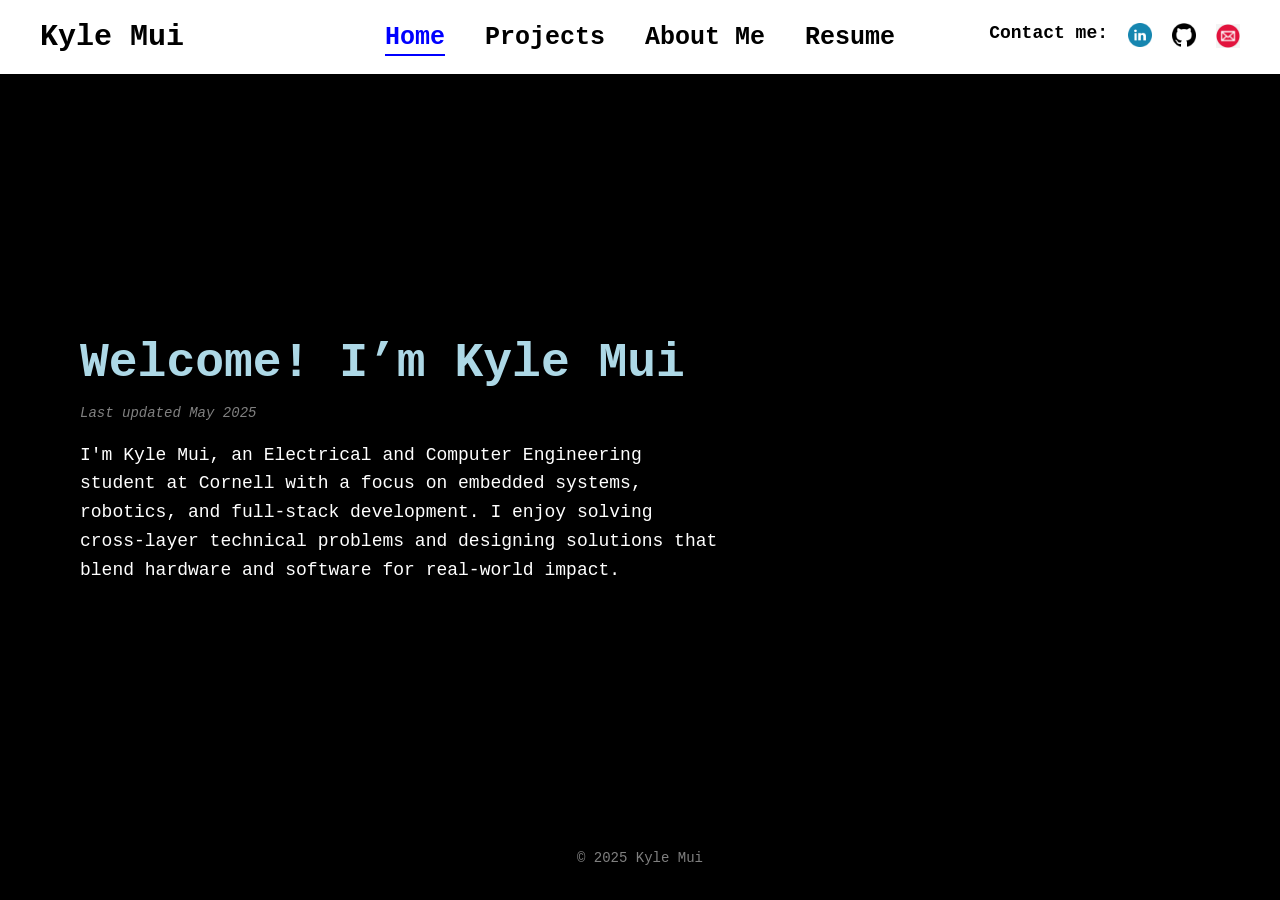
<file: Personal Website/Website/index.html>
<!DOCTYPE html>
<html lang="en">
 <head>
  <meta charset="utf-8"/>
  <meta content="width=device-width, initial-scale=1.0" name="viewport"/>
  <title>
   Home - Kyle Mui
  </title>
  <link rel="stylesheet" href="navbar.css">
  <link rel="icon" type="image/png" href="/favicon-96x96.png" sizes="96x96" />
  <link rel="icon" type="image/svg+xml" href="/favicon.svg" />
  <link rel="shortcut icon" href="/favicon.ico" />
  <link rel="apple-touch-icon" sizes="180x180" href="/apple-touch-icon.png" />
  <link rel="manifest" href="/site.webmanifest" />
  <style>
        * {
            margin: 0;
            padding: 0;
            box-sizing: border-box;
        }
        body {
            font-family: 'Courier New', Courier, monospace;
            background-color: black;
            color: white;
            padding-top: 100px;
        }
        .main-content {
            height: 80vh;
            display: flex;
            flex-direction: column;
            justify-content: center;
            align-items: flex-start; 
            text-align: left;
            padding: 100px 80px;
        }
        .main-content h1 {
            font-size: 48px;
            margin-bottom: 20px;
        }
        .main-content p {
            font-size: 20px;
            margin-bottom: 30px;
            max-width: 600px;
        }
        .main-content a {
            color: lightblue;
            font-weight: bold;
            text-decoration: underline;
            font-size: 18px;
            display: block;
            margin-top: 10px;
        }
        
        .site-footer {
            text-align: center;
            padding: 30px 20px;
            font-size: 14px;
            color: gray;
        }

  </style>
 </head>
 <body>
  <div class="navbar-container">
   <div class="navbar-left">
    <span class="navbar-name">
     Kyle Mui
    </span>
   </div>
   <div class="navbar-center">
    <a class="active" href="index.html">
     Home
    </a>
    <a href="Project.html">
        Projects
    </a>
    <a href="about_me.html">
     About Me
    </a>
    <a href="Kyle_Mui_Resume.pdf" target="_blank">
     Resume
    </a>
   </div>
   <div class="navbar-right">
    <span style="font-weight: bold; font-size: 18px; color: black;">Contact me:</span>
    <a href="https://www.linkedin.com/in/kyle-mui/" target="_blank" title="LinkedIn">
     <img alt="LinkedIn" src="linkedin_icon.png"/>
    </a>
    <a href="https://github.com/KyleMui" target="_blank" title="GitHub">
     <img alt="GitHub" src="github_icon.png"/>
    </a>
    <button id="copy-email" style="background: none; border: none; cursor: pointer;" title="Copy Email">
     <img alt="Copy Email" src="email_icon.png" title="Copy Email"/>
    </button>
   </div>
  </div>
  <div class="main-content" style="text-align: left; padding: 100px 80px; max-width: 800px;">
   <h1 style="font-size: 48px; color: lightblue; margin-bottom: 15px; font-weight: bold;">
    Welcome! I’m Kyle Mui
   </h1>
   <p style="color: gray; font-style: italic; font-size: 14px; margin-bottom: 20px;">
    Last updated May 2025
   </p>
   <p style="font-size: 18px; max-width: 800px; margin: 0 auto; line-height: 1.6;">
    I'm Kyle Mui, an Electrical and Computer Engineering student at Cornell with a focus on embedded systems, robotics, and full-stack development. I enjoy solving cross-layer technical problems and designing solutions that blend hardware and software for real-world impact.
   </p>
  </div>
  <script src="copyEmail.js" defer></script>

  <footer class="site-footer">
    © 2025 Kyle Mui
  </footer>
  
 </body>
</html>
</file>
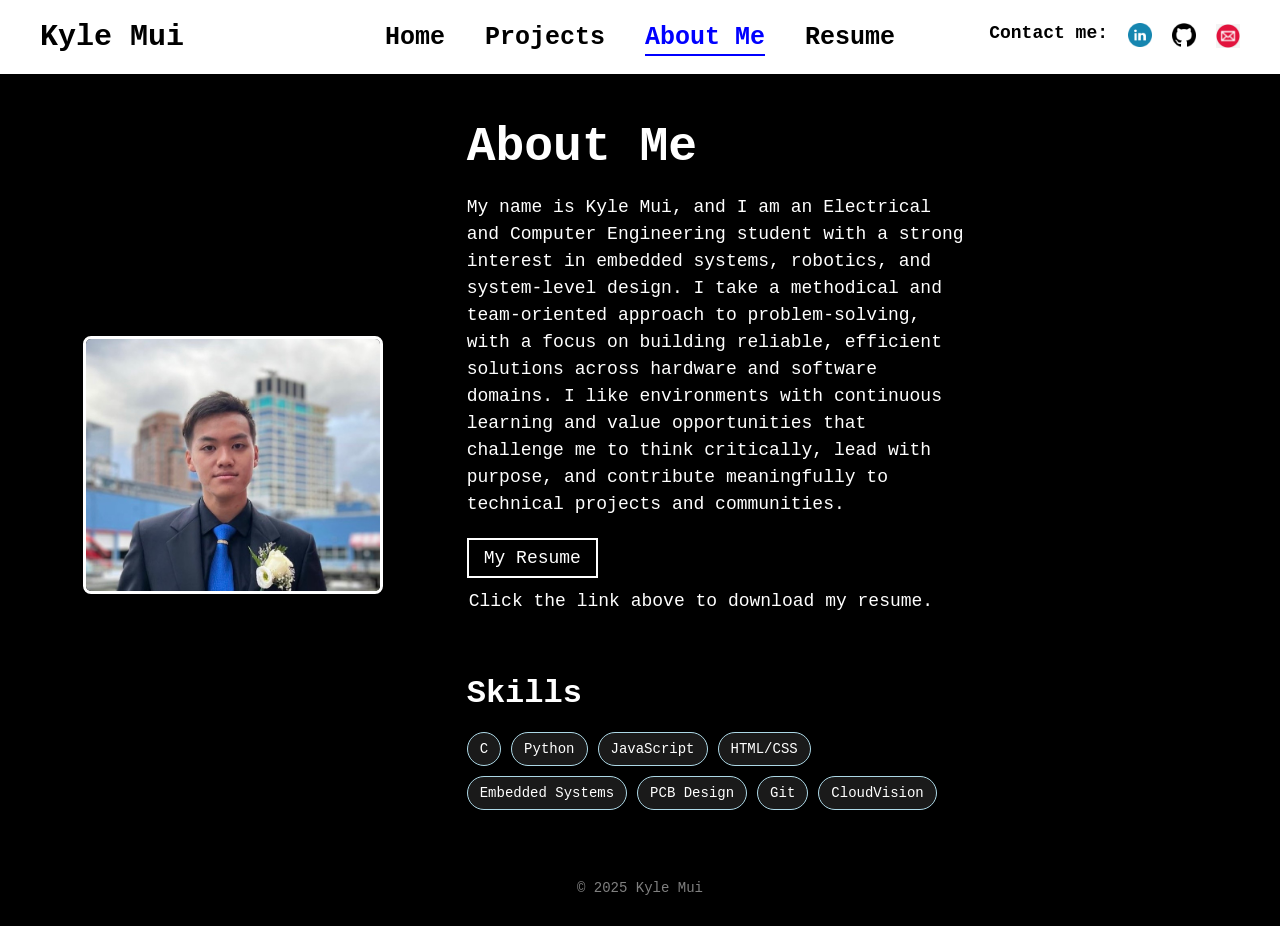
<file: Personal Website/Website/about_me.html>
<!DOCTYPE html>
<html lang="en">
<head>
  <meta charset="UTF-8">
  <meta name="viewport" content="width=device-width, initial-scale=1.0">
  <title>About Me</title>
  <link rel="stylesheet" href="navbar.css">
  <link rel="icon" type="image/png" href="/favicon-96x96.png" sizes="96x96" />
  <link rel="icon" type="image/svg+xml" href="/favicon.svg" />
  <link rel="shortcut icon" href="/favicon.ico" />
  <link rel="apple-touch-icon" sizes="180x180" href="/apple-touch-icon.png" />
  <link rel="manifest" href="/site.webmanifest" />
  <style>
    * {
      margin: 0;
      padding: 0;
      box-sizing: border-box;
    }
    body {
      font-family: 'Courier New', Courier, monospace;
      background-color: black;
      color: white;
      padding-top: 80px;
    }
    .content {
      display: flex;
      align-items: center;
      padding: 40px;
      gap: 40px;
    }
    .image-container {
      flex: 1;
      display: flex;
      justify-content: center;
    }
    .image-container img {
      width: 300px;
      height: auto;
      max-height: 350px;
      object-fit: cover;
      border-radius: 8px;
      border: 3px solid white;
      box-shadow: 0 4px 12px rgba(0, 0, 0, 0.4);
    }
    .text-container {
      flex: 2;
    }
    .text-container h1 {
      font-size: 48px;
      margin-bottom: 20px;
    }
    .text-container p {
      font-size: 18px;
      line-height: 1.5;
      max-width: 500px;
    }
    .resume-link {
      display: block;
      margin-top: 20px;
      font-size: 18px;
      color: white;
      text-decoration: none;
      border: 2px solid white;
      padding: 8px 15px;
      width: fit-content;
    }
    .resume-note {
      margin-top: 10px;
      font-size: 16px;
      color: white;
      width: fit-content;
      padding-left: 2px;
    }
    /* Skills Section Styles */
    .skills-section {
      margin-top: 60px;
      max-width: 500px;
    }
    .skills-section h2 {
      color: white;
      font-size: 32px;
      margin-bottom: 20px;
    }
    .skills-grid {
      display: flex;
      flex-wrap: wrap;
      gap: 10px;
    }
    .skills-grid span {
      background-color: rgba(255, 255, 255, 0.1);
      border: 1px solid lightblue;
      padding: 8px 12px;
      border-radius: 20px;
      font-size: 14px;
      color: white;
      transition: background-color 0.2s ease;
    }
    .skills-grid span:hover {
      background-color: lightblue;
      color: black;
      cursor: default;
    }

    .site-footer {
        text-align: center;
        padding: 30px 20px;
        font-size: 14px;
        color: gray;
    }

  </style>
</head>
<body>
  <div class="navbar-container">
    <div class="navbar-left">
      <span class="navbar-name">Kyle Mui</span>
    </div>
    <div class="navbar-center">
      <a href="index.html">Home</a>
      <a href="Project.html">Projects</a>
      <a href="about_me.html" class="active">About Me</a>
      <a href="Kyle_Mui_Resume.pdf" target="_blank">Resume</a>
    </div>
    <div class="navbar-right">
      <span style="font-weight: bold; font-size: 18px; color: black;">Contact me:</span>
      <a href="https://www.linkedin.com/in/kyle-mui/" target="_blank" title="LinkedIn">
        <img src="linkedin_icon.png" alt="LinkedIn">
      </a>
      <a href="https://github.com/KyleMui" target="_blank" title="GitHub">
        <img src="github_icon.png" alt="GitHub">
      </a>
      <button id="copy-email" title="Copy Email" style="background: none; border: none; cursor: pointer;">
        <img src="email_icon.png" alt="Copy Email">
      </button>
    </div>
  </div>
  <div class="content">
    <div class="image-container">
      <img src="Profile_Picture.jpg" alt="Profile Image">
    </div>
    <div class="text-container">
      <h1>About Me</h1>
      <p>
        My name is Kyle Mui, and I am an Electrical and Computer Engineering student with a strong interest in embedded systems, robotics, and system-level design. I take a methodical and team-oriented approach to problem-solving, with a focus on building reliable, efficient solutions across hardware and software domains. I like environments with continuous learning and value opportunities that challenge me to think critically, lead with purpose, and contribute meaningfully to technical projects and communities.
      </p>
      <a href="Kyle_Mui_Resume.pdf" class="resume-link" download>My Resume</a>
      <p class="resume-note">Click the link above to download my resume.</p>

      <!-- Skills Section -->
      <div class="skills-section">
        <h2>Skills</h2>
        <div class="skills-grid">
          <span>C</span>
          <span>Python</span>
          <span>JavaScript</span>
          <span>HTML/CSS</span>
          <span>Embedded Systems</span>
          <span>PCB Design</span>
          <span>Git</span>
          <span>CloudVision</span>
        </div>
      </div>

    </div>
  </div>
  <script src="copyEmail.js" defer></script>

  <footer class="site-footer">
    © 2025 Kyle Mui
  </footer>  
</body>
</html>
</file>
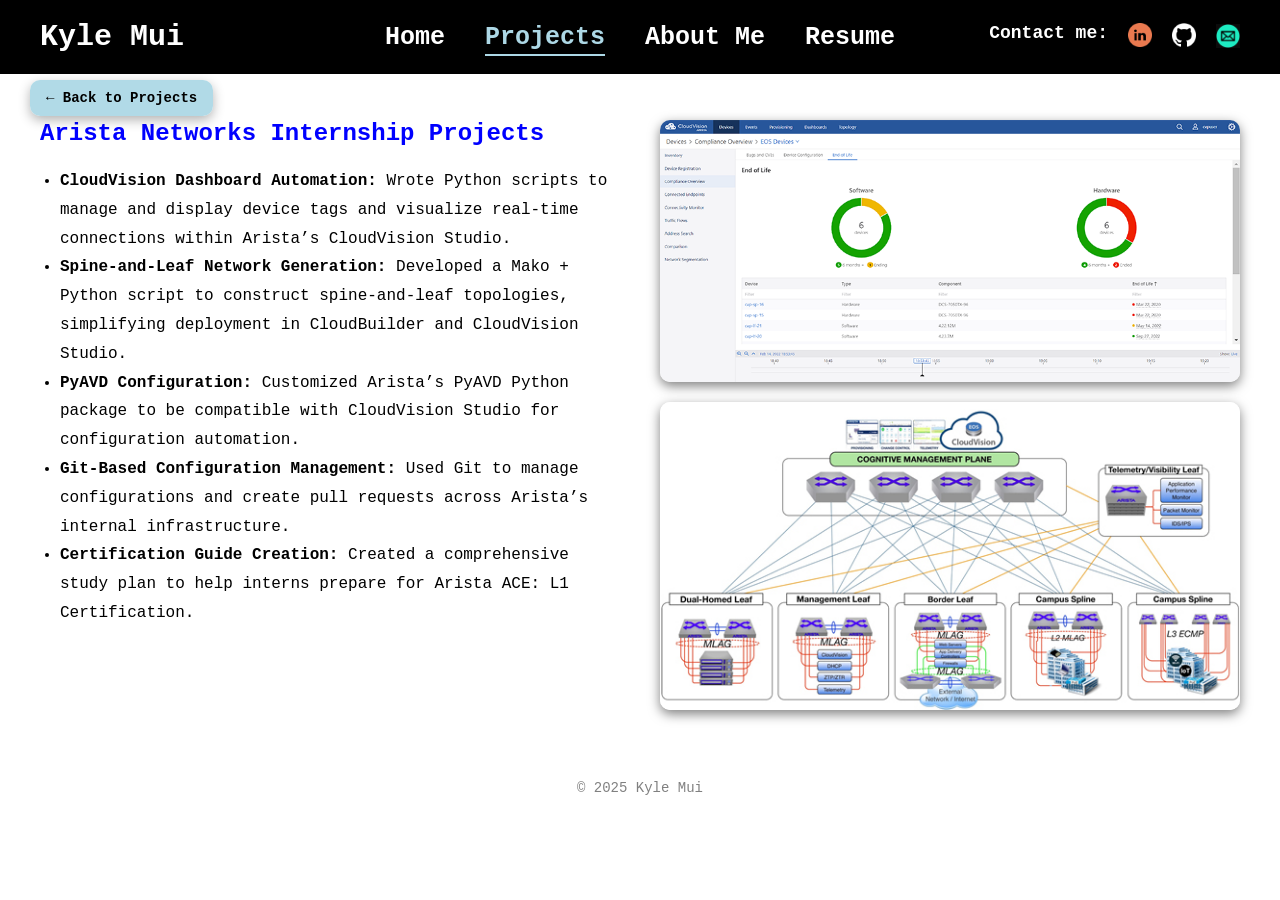
<file: Personal Website/Website/arista.html>
<!DOCTYPE html>
<html lang="en">
 <head>
    <meta charset="utf-8"/>
    <meta content="width=device-width, initial-scale=1.0" name="viewport"/>
    <title>Arista Projects</title>
    <link rel="stylesheet" href="navbar2.css">
    <link rel="icon" type="image/png" href="/favicon-96x96.png" sizes="96x96" />
    <link rel="icon" type="image/svg+xml" href="/favicon.svg" />
    <link rel="shortcut icon" href="/favicon.ico" />
    <link rel="apple-touch-icon" sizes="180x180" href="/apple-touch-icon.png" />
    <link rel="manifest" href="/site.webmanifest" />
    <style>
        * {
            margin: 0;
            padding: 0;
            box-sizing: border-box;
        }
        body {
            font-family: 'Courier New', Courier, monospace;
            background-color: white;
            color: black;
            padding-top: 80px;
        }

        .content-wrapper {
            padding: 40px;
            display: flex;
            gap: 40px;
            align-items: flex-start;
        }

        .content-wrapper h2 {
            color: blue;
            margin-bottom: 20px;
        }

        .content-wrapper ul {
            padding-left: 20px;
            line-height: 1.8;
        }

        .content-wrapper img {
            border-radius: 10px;
            box-shadow: 0 4px 12px rgba(0,0,0,0.5);
            max-width: 100%;
        }

        .site-footer {
            text-align: center;
            padding: 30px 20px;
            font-size: 14px;
            color: gray;
        }

  </style>
 </head>
 <body>
  <div class="navbar-container">
   <div class="navbar-left">
    <span class="navbar-name">
     Kyle Mui
    </span>
   </div>
   <div class="navbar-center">
    <a href="index.html">
     Home
    </a>
    <a class="active" href="Project.html">
    Projects
    </a>
    <a href="about_me.html">
     About Me
    </a>
    <a href="Kyle_Mui_Resume.pdf" target="_blank">
     Resume
    </a>
   </div>
   <div class="navbar-right">
    <span style="font-weight: bold; font-size: 18px; color: white;">Contact me:</span>
    <a href="https://www.linkedin.com/in/kyle-mui/" target="_blank" title="LinkedIn">
     <img alt="LinkedIn" src="linkedin_icon.png"/>
    </a>
    <a href="https://github.com/KyleMui" target="_blank" title="GitHub">
     <img alt="GitHub" src="github_icon.png"/>
    </a>
    <button id="copy-email" style="background: none; border: none; cursor: pointer;" title="Copy Email">
     <img alt="Copy Email" src="email_icon.png"/>
    </button>
   </div>
  </div>
    <a href="Project.html" style="
            position: fixed;
            top: 80px; /* lower than navbar */
            left: 30px;
            background-color: rgba(173, 216, 230, 0.95); /* more opaque lightblue */
            color: black;
            padding: 10px 16px;
            border-radius: 10px;
            text-decoration: none;
            font-weight: bold;
            font-size: 14px;
            z-index: 1001;
            box-shadow: 0 4px 12px rgba(0,0,0,0.3);
            ">← Back to Projects</a>

  </div>
  <div class="content-wrapper">
   <div style="flex: 1;">
    <h2>
     Arista Networks Internship Projects
    </h2>
    <ul>
     <li>
      <strong>
       CloudVision Dashboard Automation:
      </strong>
      Wrote Python scripts to manage and display device tags and visualize real-time connections within Arista’s CloudVision Studio.
     </li>
     <li>
      <strong>
       Spine-and-Leaf Network Generation:
      </strong>
      Developed a Mako + Python script to construct spine-and-leaf topologies, simplifying deployment in CloudBuilder and CloudVision Studio.
     </li>
     <li>
      <strong>
       PyAVD Configuration:
      </strong>
      Customized Arista’s PyAVD Python package to be compatible with CloudVision Studio for configuration automation.
     </li>
     <li>
      <strong>
       Git-Based Configuration Management:
      </strong>
      Used Git to manage configurations and create pull requests across Arista’s internal infrastructure.
     </li>
     <li>
      <strong>
       Certification Guide Creation:
      </strong>
      Created a comprehensive study plan to help interns prepare for Arista ACE: L1 Certification.
     </li>
    </ul>
   </div>
   <div style="flex: 1; display: flex; flex-direction: column; gap: 20px; justify-content: center; align-items: center;">
    <img alt="CloudVision Dashboard" src="arista2.jpg"/>
    <img alt="Spine-and-Leaf Topology Diagram" src="arista3.jpg"/>
   </div>
  </div>
  <script src="copyEmail.js" defer></script>

  <footer class="site-footer">
    © 2025 Kyle Mui
  </footer>  
 </body>
</html>
</file>
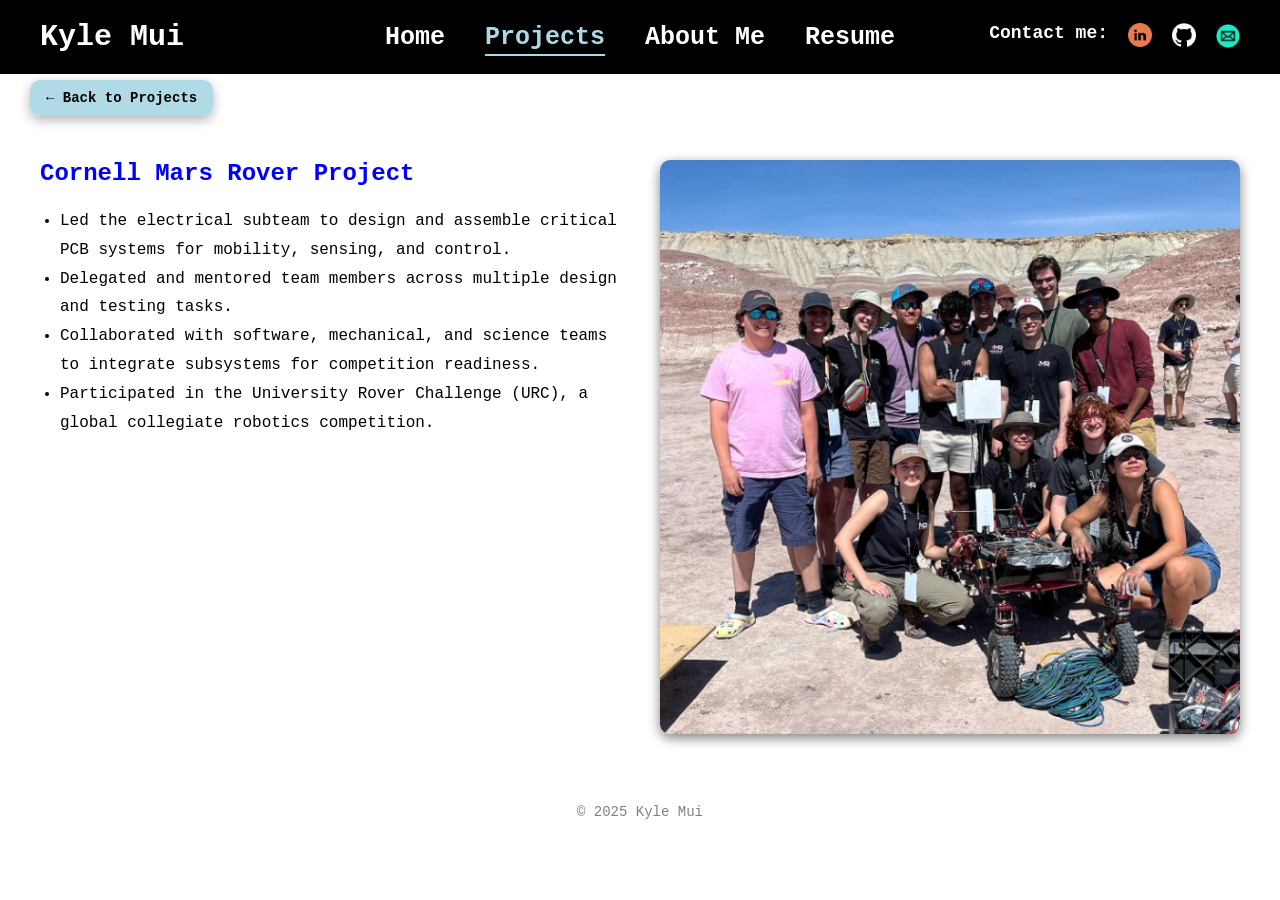
<file: Personal Website/Website/cmr.html>
<!DOCTYPE html>
<html lang="en">
 <head>
    <meta charset="utf-8"/>
    <meta content="width=device-width, initial-scale=1.0" name="viewport"/>
    <title>Cornell Mars Rover</title>
    <link rel="stylesheet" href="navbar2.css">
    <link rel="icon" type="image/png" href="/favicon-96x96.png" sizes="96x96" />
    <link rel="icon" type="image/svg+xml" href="/favicon.svg" />
    <link rel="shortcut icon" href="/favicon.ico" />
    <link rel="apple-touch-icon" sizes="180x180" href="/apple-touch-icon.png" />
    <link rel="manifest" href="/site.webmanifest" />
    <style>
        * {
            margin: 0;
            padding: 0;
            box-sizing: border-box;
        }
        body {
            font-family: 'Courier New', Courier, monospace;
            background-color: white;
            color: black;
            padding-top: 80px;
        }
        .content-wrapper {
            padding: 40px;
            display: flex;
            gap: 40px;
            align-items: flex-start;
        }

        .content-wrapper h2 {
            color: blue;
            margin-bottom: 20px;
        }

        .content-wrapper ul {
            padding-left: 20px;
            line-height: 1.8;
        }

        .content-wrapper img {
            border-radius: 10px;
            box-shadow: 0 4px 12px rgba(0,0,0,0.5);
            max-width: 100%;
        }

        .site-footer {
            text-align: center;
            padding: 30px 20px;
            font-size: 14px;
            color: gray;
        }

    </style>
 </head>
 <body>
  <div class="navbar-container">
   <div class="navbar-left">
    <span class="navbar-name">
     Kyle Mui
    </span>
   </div>
   <div class="navbar-center">
    <a href="index.html">
     Home
    </a>
    <a class="active" href="Project.html">
    Projects
    </a>
    <a href="about_me.html">
     About Me
    </a>
    <a href="Kyle_Mui_Resume.pdf" target="_blank">
     Resume
    </a>
   </div>
   <div class="navbar-right">
    <span style="font-weight: bold; font-size: 18px; color: white;">Contact me:</span>
    <a href="https://www.linkedin.com/in/kyle-mui/" target="_blank" title="LinkedIn">
     <img alt="LinkedIn" src="linkedin_icon.png"/>
    </a>
    <a href="https://github.com/KyleMui" target="_blank" title="GitHub">
     <img alt="GitHub" src="github_icon.png"/>
    </a>
    <button id="copy-email" style="background: none; border: none; cursor: pointer;" title="Copy Email">
     <img alt="Copy Email" src="email_icon.png"/>
    </button>
   </div>
  </div>
  <div style="padding: 20px 40px;">
    <a href="Project.html" style="
            position: fixed;
            top: 80px; /* lower than navbar */
            left: 30px;
            background-color: rgba(173, 216, 230, 0.95); /* more opaque lightblue */
            color: black;
            padding: 10px 16px;
            border-radius: 10px;
            text-decoration: none;
            font-weight: bold;
            font-size: 14px;
            z-index: 1001;
            box-shadow: 0 4px 12px rgba(0,0,0,0.3);
            ">← Back to Projects</a>
  </div>


  <div class="content-wrapper">
   <div style="flex: 1;">
    <h2>
     Cornell Mars Rover Project
    </h2>
    <ul>
     <li>
      Led the electrical subteam to design and assemble critical PCB systems for mobility, sensing, and control.
     </li>
     <li>
      Delegated and mentored team members across multiple design and testing tasks.
     </li>
     <li>
      Collaborated with software, mechanical, and science teams to integrate subsystems for competition readiness.
     </li>
     <li>
      Participated in the University Rover Challenge (URC), a global collegiate robotics competition.
     </li>
    </ul>
   </div>
   <div style="flex: 1; display: flex; justify-content: center;">
    <img alt="Cornell Mars Rover Team" src="cmr.jpg"/>
   </div>
  </div>
  <script src="copyEmail.js" defer></script>

  <footer class="site-footer">
    © 2025 Kyle Mui
  </footer>
 </body>
</html>
</file>
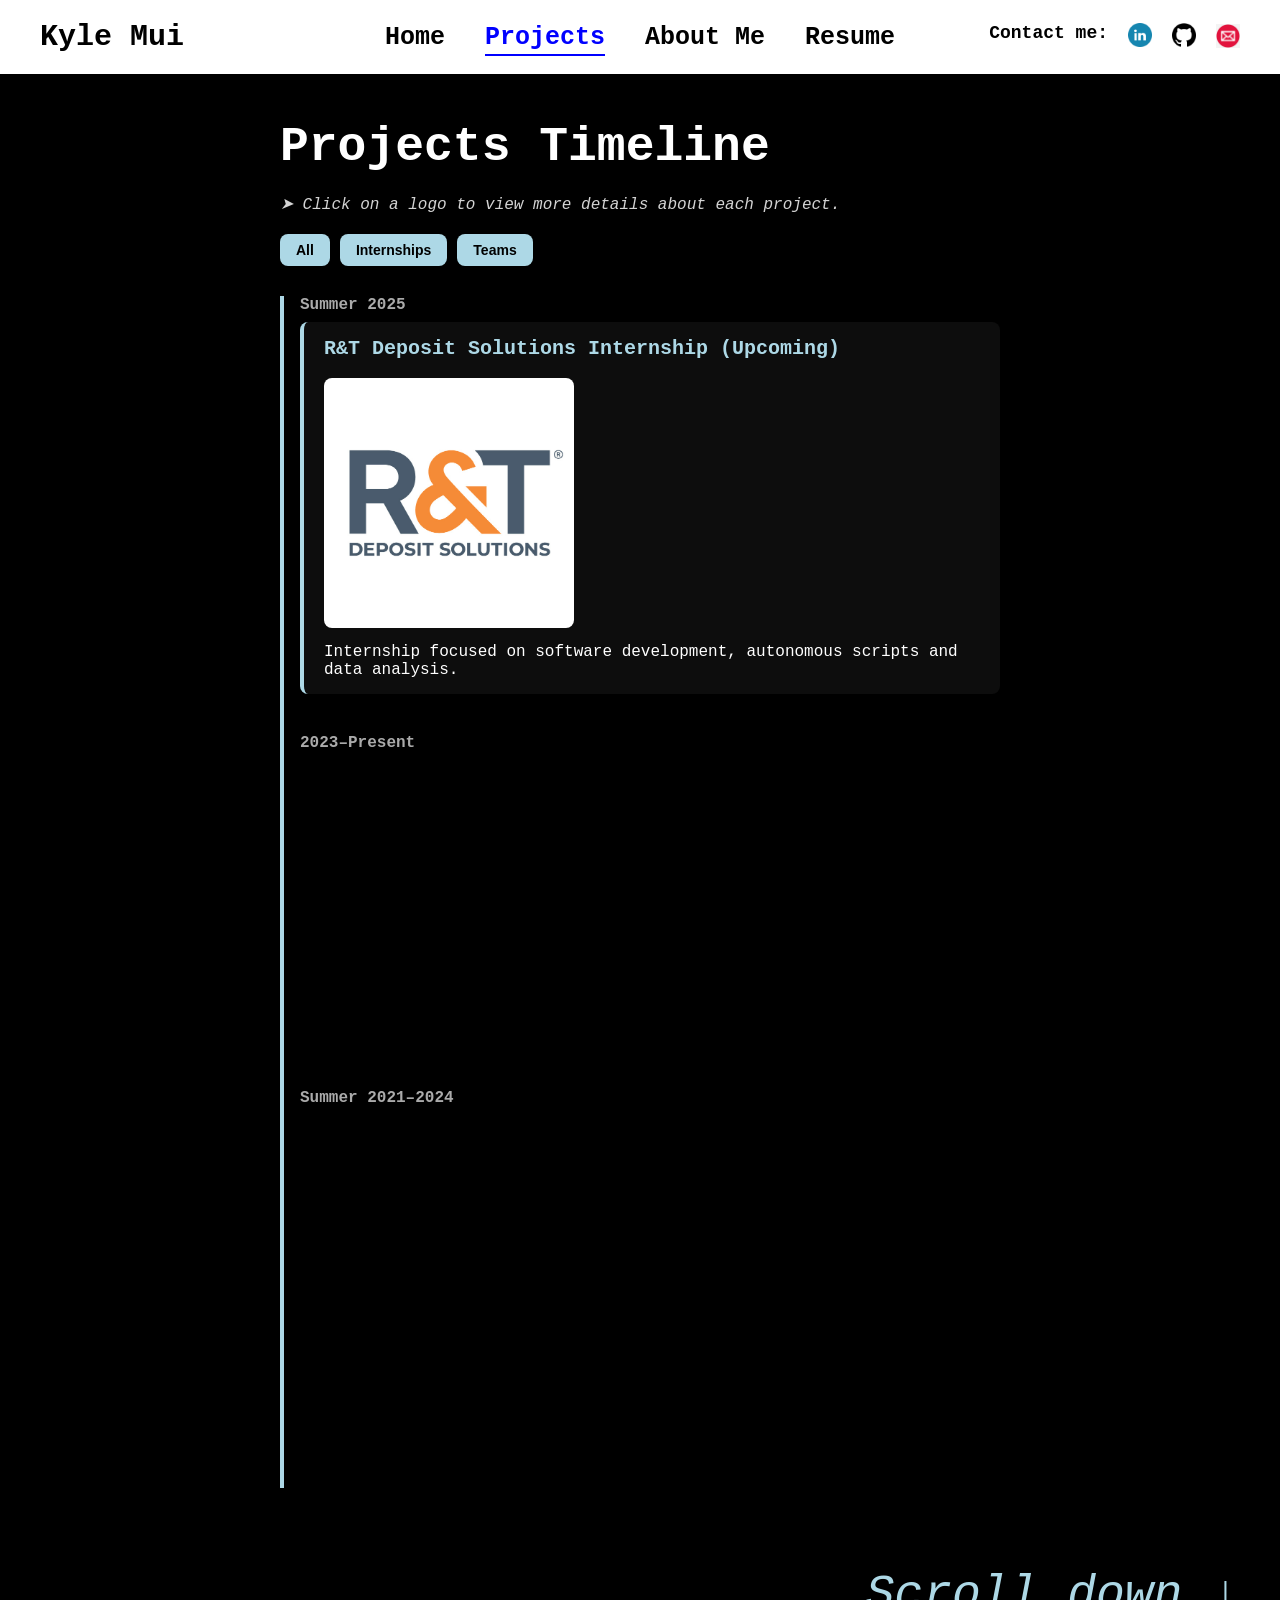
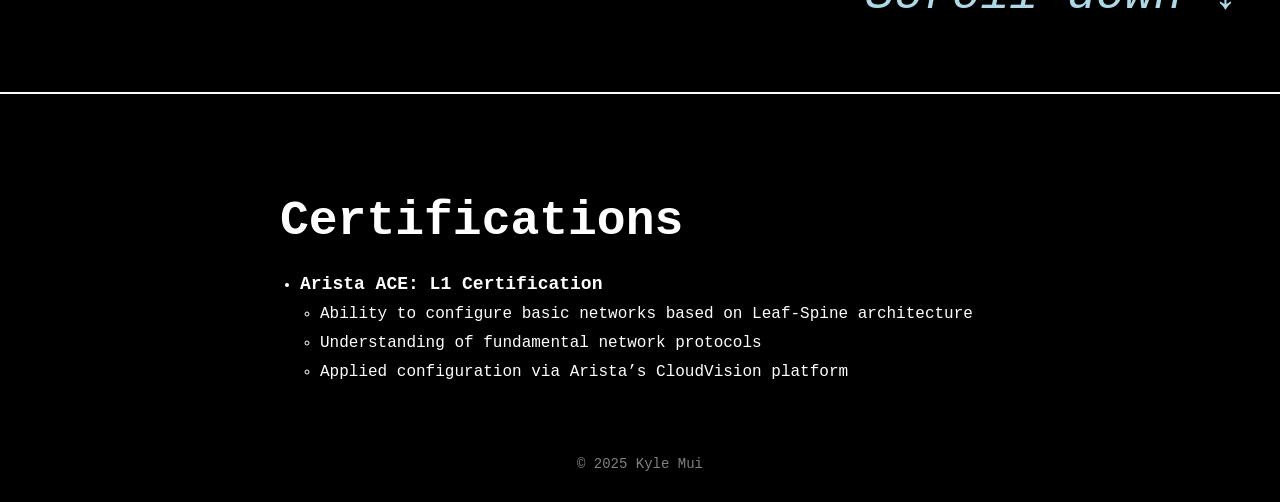
<file: Personal Website/Website/Project.html>
<!DOCTYPE html>
<html lang="en">
<head>
  <meta charset="UTF-8" />
  <meta name="viewport" content="width=device-width, initial-scale=1.0" />
  <title>Projects</title>
  <link rel="stylesheet" href="navbar.css" />
  <link rel="icon" type="image/png" href="/favicon-96x96.png" sizes="96x96" />
  <link rel="icon" type="image/svg+xml" href="/favicon.svg" />
  <link rel="shortcut icon" href="/favicon.ico" />
  <link rel="apple-touch-icon" sizes="180x180" href="/apple-touch-icon.png" />
  <link rel="manifest" href="/site.webmanifest" />
  <style>
    * {
      margin: 0;
      padding: 0;
      box-sizing: border-box;
    }

    body {
      font-family: 'Courier New', Courier, monospace;
      background-color: black;
      color: white;
      padding-top: 80px;
    }

    .projects,
    .certifications {
      padding: 40px;
      margin: 0 auto;
      max-width: 800px;
    }

    h2 {
      font-size: 48px;
      margin-bottom: 20px;
    }

    .filter-bar {
      margin-bottom: 30px;
      display: flex;
      gap: 10px;
    }

    .filter-button {
      background-color: lightblue;
      border: none;
      padding: 8px 16px;
      border-radius: 8px;
      cursor: pointer;
      font-weight: bold;
      font-size: 14px;
      transition: background-color 0.2s;
    }

    .filter-button:hover {
      background-color: deepskyblue;
    }

    .timeline {
      position: relative;
      padding-left: 20px;
    }

    .timeline::before {
      content: '';
      position: absolute;
      top: 0;
      bottom: 0;
      left: 0px;
      width: 4px;
      background: lightblue;
    }

    .timeline-item {
      position: relative;
      margin-bottom: 40px;
    }

    .timeline-date {
      font-weight: bold;
      margin-bottom: 8px;
      color: #aaa;
    }

    .timeline-content {
      background: rgba(255, 255, 255, 0.05);
      padding: 15px 20px;
      border-radius: 8px;
      border-left: 4px solid lightblue;
    }

    .timeline-content h3 {
      margin: 0 0 8px;
      font-size: 20px;
      color: lightblue;
    }

    .timeline-content img {
      width: 100%;
      max-width: 250px;
      margin: 10px 0;
      border-radius: 8px;
      transition: transform 0.3s ease;
    }

    .timeline-content img:hover {
      transform: scale(1.05);
      cursor: pointer;
    }

    .certifications ul {
      padding-left: 20px;
      line-height: 1.8;
    }

    .certifications li strong {
      font-size: 18px;
    }

    .certifications ul ul {
      padding-left: 20px;
      font-size: 16px;
    }

    .site-footer {
      text-align: center;
      padding: 30px 20px;
      font-size: 14px;
      color: gray;
    }

    .scroll-reveal {
      opacity: 0;
      transform: translateX(50px);
      transition: opacity 0.6s ease, transform 0.6s ease;
    }

    .scroll-reveal.visible {
      opacity: 1;
      transform: translateX(0);
    }
  </style>
</head>
<body>
  <div class="navbar-container">
    <div class="navbar-left">
      <span class="navbar-name">Kyle Mui</span>
    </div>
    <div class="navbar-center">
      <a href="index.html">Home</a>
      <a href="Project.html" class="active">Projects</a>
      <a href="about_me.html">About Me</a>
      <a href="Kyle_Mui_Resume.pdf" target="_blank">Resume</a>
    </div>
    <div class="navbar-right">
      <span style="font-weight: bold; font-size: 18px; color: black;">Contact me:</span>
      <a href="https://www.linkedin.com/in/kyle-mui/" target="_blank" title="LinkedIn">
        <img src="linkedin_icon.png" alt="LinkedIn profile for Kyle Mui" />
      </a>
      <a href="https://github.com/KyleMui" target="_blank" title="GitHub">
        <img src="github_icon.png" alt="GitHub profile for Kyle Mui" />
      </a>
      <button id="copy-email" title="Copy Email" style="background: none; border: none; cursor: pointer;">
        <img src="email_icon.png" alt="Copy Kyle Mui’s email address" />
      </button>
    </div>
  </div>

  <div class="projects">
    <h2>Projects Timeline</h2>
    <p style="margin-bottom: 20px; font-style: italic; font-size: 16px; color: lightgray;">
      ➤ Click on a logo to view more details about each project.
    </p>

    <div class="filter-bar">
      <button class="filter-button" onclick="filterProjects('all')">All</button>
      <button class="filter-button" onclick="filterProjects('internship')">Internships</button>
      <button class="filter-button" onclick="filterProjects('team')">Teams</button>
    </div>

    <div class="timeline">
      <div class="timeline-item internship">
        <div class="timeline-date">Summer 2025</div>
        <div class="timeline-content scroll-reveal">
          <a href="rt.html" style="text-decoration: none; color: inherit;">
            <h3>R&T Deposit Solutions Internship (Upcoming)</h3>
            <img src="rt_logo.jpg" alt="R&T Deposit Solutions Logo" title="Click to view R&T project details" />
            <p>Internship focused on software development, autonomous scripts and data analysis.</p>
          </a>
        </div>
      </div>

      <div class="timeline-item team">
        <div class="timeline-date">2023–Present</div>
        <div class="timeline-content scroll-reveal">
          <a href="cmr.html" style="text-decoration: none; color: inherit;">
            <h3>Cornell Mars Rover</h3>
            <img src="cmr_logo.jpg" alt="Cornell Mars Rover Logo" title="Click to view Mars Rover project" />
            <p>Led the electrical subteam in designing PCBs and integrating systems for competition as part of the University Rover Challenge.</p>
          </a>
        </div>
      </div>

      <div class="timeline-item internship">
        <div class="timeline-date">Summer 2021–2024</div>
        <div class="timeline-content scroll-reveal">
          <a href="arista.html" style="text-decoration: none; color: inherit;">
            <h3>Arista Networks Internship</h3>
            <img src="arista.jpg" alt="Arista Networks Logo" title="Click to view Arista internship work" />
            <p>Automated CloudVision dashboards, implemented spine-and-leaf topology generation, and contributed to PyAVD configurations.</p>
          </a>
        </div>
      </div>
    </div>
  </div>

  <div style="text-align: right; padding: 0 40px 10px 0; font-size: 48px; color: lightblue; font-style: italic;">
    Scroll down ↓
  </div>

  <hr style="border: none; height: 2px; background-color: white; margin: 60px 0;" />

  <div class="certifications">
    <h2>Certifications</h2>
    <ul>
      <li><strong>Arista ACE: L1 Certification</strong>
        <ul>
          <li>Ability to configure basic networks based on Leaf-Spine architecture</li>
          <li>Understanding of fundamental network protocols</li>
          <li>Applied configuration via Arista’s CloudVision platform</li>
        </ul>
      </li>
    </ul>
  </div>

  <script src="copyEmail.js" defer></script>
  <script>
    function filterProjects(category) {
      const items = document.querySelectorAll('.timeline-item');
      items.forEach(item => {
        if (category === 'all' || item.classList.contains(category)) {
          item.style.display = 'block';
        } else {
          item.style.display = 'none';
        }
      });
    }

    const revealElements = document.querySelectorAll('.scroll-reveal');

    const observer = new IntersectionObserver(entries => {
      entries.forEach(entry => {
        if (entry.isIntersecting) {
          entry.target.classList.add('visible');
        } else {
          entry.target.classList.remove('visible');
        }
      });
    }, {
      threshold: 0.5
    });

    revealElements.forEach(el => observer.observe(el));
  </script>

  <footer class="site-footer">
    © 2025 Kyle Mui
  </footer>
</body>
</html>
</file>
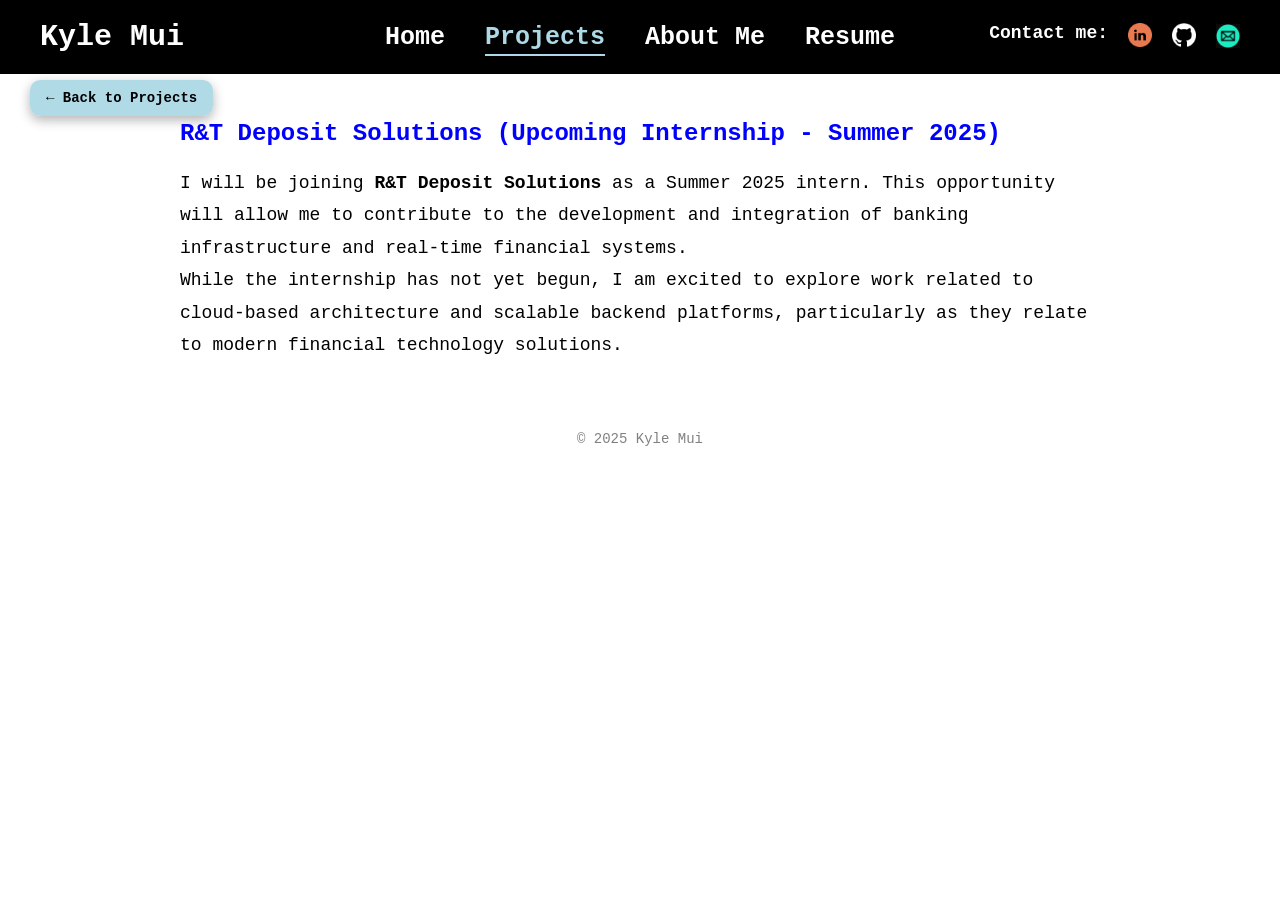
<file: Personal Website/Website/rt.html>
<!DOCTYPE html>
<html lang="en">
<head>
    <meta charset="utf-8"/>
    <meta name="viewport" content="width=device-width, initial-scale=1.0"/>
    <title>R&T Deposit Solutions</title>
    <link rel="stylesheet" href="navbar2.css">
    <link rel="icon" type="image/png" href="/favicon-96x96.png" sizes="96x96" />
    <link rel="icon" type="image/svg+xml" href="/favicon.svg" />
    <link rel="shortcut icon" href="/favicon.ico" />
    <link rel="apple-touch-icon" sizes="180x180" href="/apple-touch-icon.png" />
    <link rel="manifest" href="/site.webmanifest" />
    <style>
        * {
            margin: 0;
            padding: 0;
            box-sizing: border-box;
        }
        body {
            font-family: 'Courier New', Courier, monospace;
            background-color: white;
            color: black;
            padding-top: 80px;
        }
        .content-wrapper {
            padding: 40px;
            max-width: 1000px;
            margin: auto;
        }
        .content-wrapper h2 {
            color: blue;
            margin-bottom: 20px;
        }
        .content-wrapper p {
            line-height: 1.8;
            font-size: 18px;
        }
        .back-link {
            padding: 20px 40px;
        }
        .back-link a {
            background-color: lightblue;
            color: black;
            padding: 8px 16px;
            border-radius: 10px;
            text-decoration: none;
            font-weight: bold;
            display: inline-block;
            font-size: 16px;
        }

        .site-footer {
            text-align: center;
            padding: 30px 20px;
            font-size: 14px;
            color: gray;
        }

    </style>
</head>
<body>
    <div class="navbar-container">
        <div class="navbar-left">
            <span class="navbar-name">Kyle Mui</span>
        </div>
        <div class="navbar-center">
            <a href="index.html">Home</a>
            <a class="active" href="Project.html">Projects</a>
            <a href="about_me.html">About Me</a>
            <a href="Kyle_Mui_Resume.pdf" target="_blank">Resume</a>
        </div>
        <div class="navbar-right">
            <span style="font-weight: bold; font-size: 18px; color: white;">Contact me:</span>
            <a href="https://www.linkedin.com/in/kyle-mui/" target="_blank" title="LinkedIn">
                <img alt="LinkedIn profile for Kyle Mui" src="linkedin_icon.png"/>
            </a>
            <a href="https://github.com/KyleMui" target="_blank" title="GitHub">
                <img alt="GitHub profile for Kyle Mui" src="github_icon.png"/>
            </a>
            <button id="copy-email" style="background: none; border: none; cursor: pointer;" title="Copy Email">
                <img alt="Copy Kyle Mui’s email address" src="email_icon.png"/>
            </button>
        </div>
    </div>
        <a href="Project.html" style="
                position: fixed;
                top: 80px; /* lower than navbar */
                left: 30px;
                background-color: rgba(173, 216, 230, 0.95); /* more opaque lightblue */
                color: black;
                padding: 10px 16px;
                border-radius: 10px;
                text-decoration: none;
                font-weight: bold;
                font-size: 14px;
                z-index: 1001;
                box-shadow: 0 4px 12px rgba(0,0,0,0.3);
                ">← Back to Projects</a>
    <div class="content-wrapper">
        <h2>R&T Deposit Solutions (Upcoming Internship - Summer 2025)</h2>
        <p>
            I will be joining <strong>R&T Deposit Solutions</strong> as a Summer 2025 intern. This opportunity will allow me to contribute to the development and integration of banking infrastructure and real-time financial systems.
        </p>
        <p>
            While the internship has not yet begun, I am excited to explore work related to cloud-based architecture and scalable backend platforms, particularly as they relate to modern financial technology solutions.
        </p>
    </div>
    <script src="copyEmail.js" defer></script>

    <footer class="site-footer">
        © 2025 Kyle Mui
    </footer>
  
</body>
</html>
</file>
<file: Personal Website/Website/navbar.css>
.navbar-container {
    display: grid;
    grid-template-columns: 1fr auto 1fr;
    align-items: center;
    background-color: white;
    padding: 20px 40px;
    width: 100%;
    position: fixed;
    top: 0;
    z-index: 1000;
}

body {
    padding-top: 80px; /* Add padding to avoid content hiding behind navbar */
}

.navbar-left {
    justify-self: start;
}

.navbar-center {
    display: flex;
    justify-content: center;
    gap: 40px;
}

.navbar-right {
    display: flex;
    justify-content: flex-end;
    gap: 20px;
}

.navbar-name {
    font-size: 30px;
    font-weight: bold;
    color: black;
}

.navbar-center a {
    color: black;
    text-decoration: none;
    font-weight: bold;
    font-size: 25px;
}

.navbar-center a:hover {
    text-decoration: underline;
}

.navbar-center a.active {
    color: blue;
    position: relative;
}

.navbar-center a.active::after {
    content: "";
    position: absolute;
    bottom: -4px;
    left: 0;
    right: 0;
    height: 2px;
    background-color: blue;
}

.navbar-right img {
    height: 24px;
    transition: transform 0.2s ease;
}

.navbar-right img:hover {
    transform: scale(1.2);
}
</file>
<file: Personal Website/Website/navbar2.css>
.navbar-container {
    display: grid;
    grid-template-columns: 1fr auto 1fr;
    align-items: center;
    background-color: black;
    padding: 20px 40px;
    width: 100%;
    position: fixed;
    top: 0;
    z-index: 1000;
}

body {
    padding-top: 80px; /* Add padding to avoid content hiding behind navbar */
}

.navbar-left {
    justify-self: start;
}

.navbar-center {
    display: flex;
    justify-content: center;
    gap: 40px;
}

.navbar-right {
    display: flex;
    justify-content: flex-end;
    gap: 20px;
}

.navbar-name {
    font-size: 30px;
    font-weight: bold;
    color: white;
}

.navbar-center a {
    color: white;
    text-decoration: none;
    font-weight: bold;
    font-size: 25px;
}

.navbar-center a:hover {
    text-decoration: underline;
}

.navbar-center a.active {
    color: lightblue;
    position: relative;
}

.navbar-center a.active::after {
    content: "";
    position: absolute;
    bottom: -4px;
    left: 0;
    right: 0;
    height: 2px;
    background-color: lightblue;
}

.navbar-right img {
    height: 24px;
    transition: transform 0.2s ease;
    filter: invert(1);
}

.navbar-right img:hover {
    transform: scale(1.2);
}
</file>
